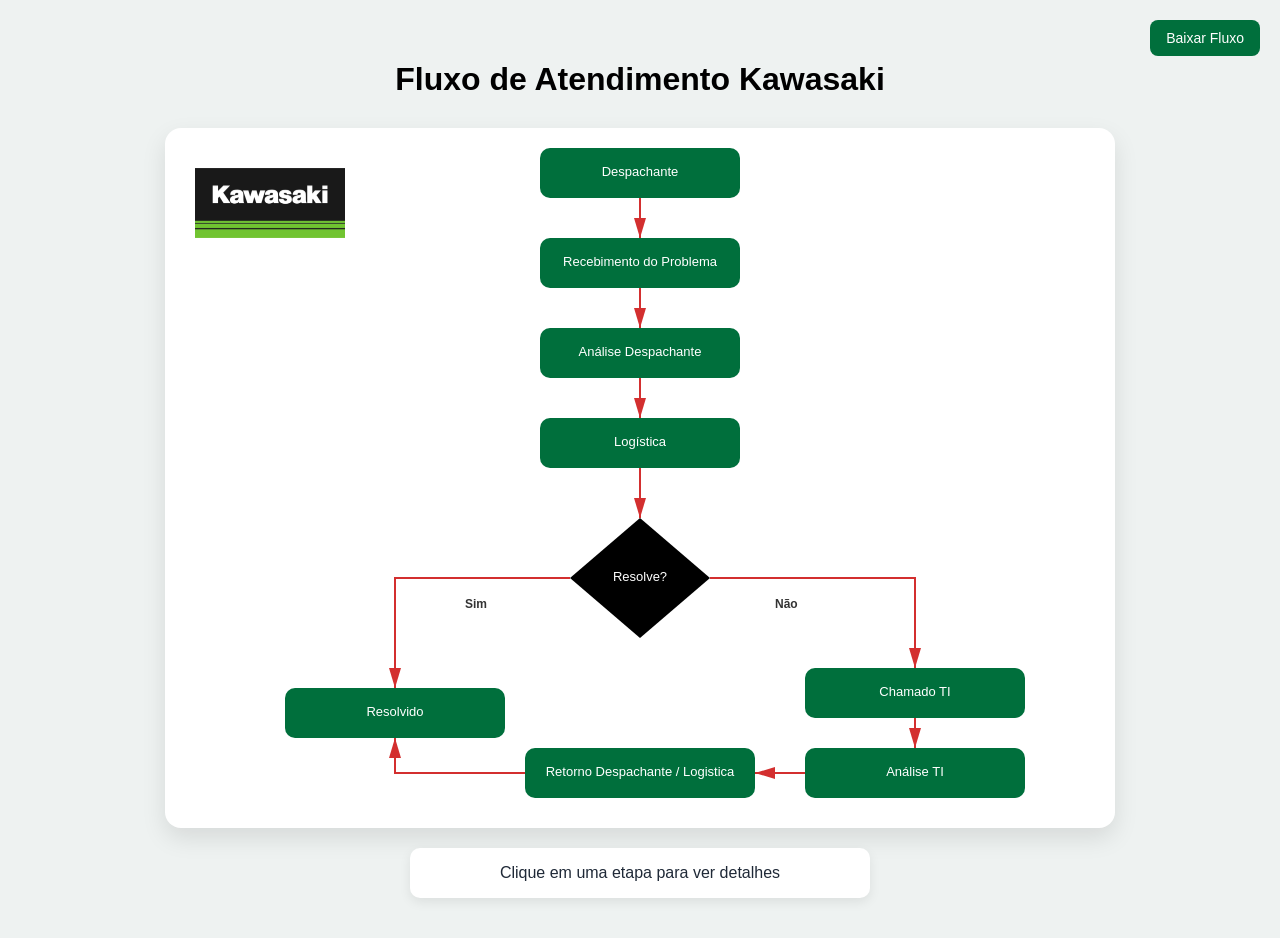
<file: index.html>
<!DOCTYPE html>
<html lang="pt-BR">
<head>
<meta charset="UTF-8">
<meta name="viewport" content="width=device-width, initial-scale=1.0">
<title>Fluxo Kawasaki & Despachante</title>

<link rel="stylesheet" href="css/style.css">

</head>
<body>

<div class="container">

<!-- BOTÃO DE DOWNLOAD -->
<button class="download-btn" onclick="downloadPNG()">Baixar Fluxo</button>  

<h1>Fluxo de Atendimento Kawasaki</h1>

<!-- SVG -->
<svg id="fluxo" width="950" height="700" viewBox="0 0 950 700">

<!-- LOGO KAWASAKI -->
<image 
  href="assets/Kawasaki-Logo.jpg"
  x="30" 
  y="30" 
  width="150" 
  height="90"
  style="opacity:0.9"
/>
<!-- Definição da seta usada nas linhas -->
<defs>
  <marker id="arrow" markerWidth="10" markerHeight="10" refX="10" refY="3" orient="auto">
    <path d="M0,0 L10,3 L0,6 Z" fill="#d32f2f" />
  </marker>
</defs>

<!-- Início-->
<rect class="box" x="375" y="20" width="200" height="50" onclick="show('Início do processo')"/>
<text class="text" x="475" y="45">Despachante</text>
<!--problema -->
<rect class="box" x="375" y="110" width="200" height="50" onclick="show('Problemas de acesso, correções, melhorias, instabilidades, entre outros.')"/>
<text class="text" x="475" y="135">Recebimento do Problema</text>
<!--Análise do despachante -->
<rect class="box" x="375" y="200" width="200" height="50" onclick="show('O despachante realiza a análise inicial para identificar se o erro pode ser corrigido internamente ou se é necessário escalá-lo.')"/>
<text class="text" x="475" y="225">Análise Despachante</text>
<!--Logística-->
<rect class="box" x="375" y="290" width="200" height="50" onclick="show('A equipe de logística recebe a demanda do despachante e realiza uma análise para verificar se é possível efetuar as correções internamente.')"/>
<text class="text" x="475" y="315">Logística</text>
<!-- DECISÃO -->
<polygon class="decision" points="475,390 545,450 475,510 405,450" onclick="show('Logística avalia se consegue resolver.')"/>
<text class="text" x="475" y="450">Resolve?</text>
<!-- SIM -->
<rect class="box" x="120" y="560" width="220" height="50" onclick="show('Problema resolvido.')"/>
<text class="text" x="230" y="585">Resolvido</text>
<!-- NÃO -->
<rect class="box" x="640" y="540" width="220" height="50" onclick="show('Chamado aberto pela equipe de Logística para a TI, já contendo os detalhes da análise realizada em conjunto com o despachante.')"/>
<text class="text" x="750" y="565">Chamado TI</text>

<rect class="box" x="640" y="620" width="220" height="50" onclick="show('A equipe de TI analisa o problema com base nas informações recebidas e, quando necessário, procede com o escalonamento junto à fabricante ou consultoria especializada.')"/>
<text class="text" x="750" y="645">Análise TI</text>

<!-- RETORNO -->
<rect class="box" x="360" y="620" width="230" height="50" onclick="show('Retorno ao despachante/logística para esclarecimento de dúvidas ou solicitação de informações adicionais. ')"/>
<text class="text" x="475" y="645">Retorno Despachante / Logistica</text>

<!-- LINHAS -->
<line class="line" x1="475" y1="70" x2="475" y2="110"/>
<line class="line" x1="475" y1="160" x2="475" y2="200"/>
<line class="line" x1="475" y1="250" x2="475" y2="290"/>
<line class="line" x1="475" y1="340" x2="475" y2="390"/>

<!-- SIM -->
<path class="line" d="M405 450 H230 V560"/>
<text class="label" x="300" y="480">Sim</text>

<!-- NÃO -->
<path class="line" d="M545 450 H750 V540"/>
<text class="label" x="610" y="480">Não</text>

<!-- TI FLUXO -->
<line class="line" x1="750" y1="590" x2="750" y2="620"/>

<!-- SETA CORRIGIDA (ORTOGONAL LIMPA) -->
<path class="line" d="M640 645 H590"/>

<!-- RETORNO -> RESOLVIDO -->
<path class="line" d="M360 645 H230 V610"/>

</svg>

<!-- PAINEL -->
<div class="panel" id="panel">Clique em uma etapa para ver detalhes</div>

</div>

<script src="js/script.js"></script>

</body>
</html>
</file>
<file: css/style.css>
:root {
  --green: #006F3C; /* Cor principal (verde Kawasaki) */
  --bg: #eef2f1;   /* Cor de fundo da página */
  --red: #d32f2f;  /* Cor das linhas/conectores */
}

body { margin:0; font-family:"Segoe UI", Arial; background:var(--bg);} 
.container { padding:40px; display:flex; flex-direction:column; align-items:center; position:relative; }

h1 { margin-bottom:30px; }

svg { background:white; border-radius:16px; box-shadow:0 10px 25px rgba(0,0,0,0.1);}

/* Estilo das caixas do fluxograma */ 
.box { fill:var(--green); rx:10; cursor:pointer;} 

.text { fill:white; font-size:13px; text-anchor:middle; dominant-baseline:middle; pointer-events:none;}

/* Estilo do losango de decisão */ 
.decision { fill:#000; cursor:pointer;}

/* Linhas de conexão do fluxo */ 
.line { stroke:var(--red); stroke-width:2; fill:none; marker-end:url(#arrow);} /* adiciona seta no final */

.label { font-size:12px; fill:#333; font-weight:bold;}

/* Painel inferior que mostra os detalhes ao clicar */ 
.panel { margin-top:20px; background:white; padding:16px 20px; border-radius:10px; box-shadow:0 4px 12px rgba(0,0,0,0.08); width:420px; text-align:center; color:#1f2937;}
 
/* BOTÃO DOWNLOAD */
.download-btn {position:absolute; top:20px; right:20px; background:#006F3C; color:white; border:none; padding:10px 16px; border-radius:8px; cursor:pointer; font-size:14px;}
.download-btn:hover { background:#005a30;}
</file>
